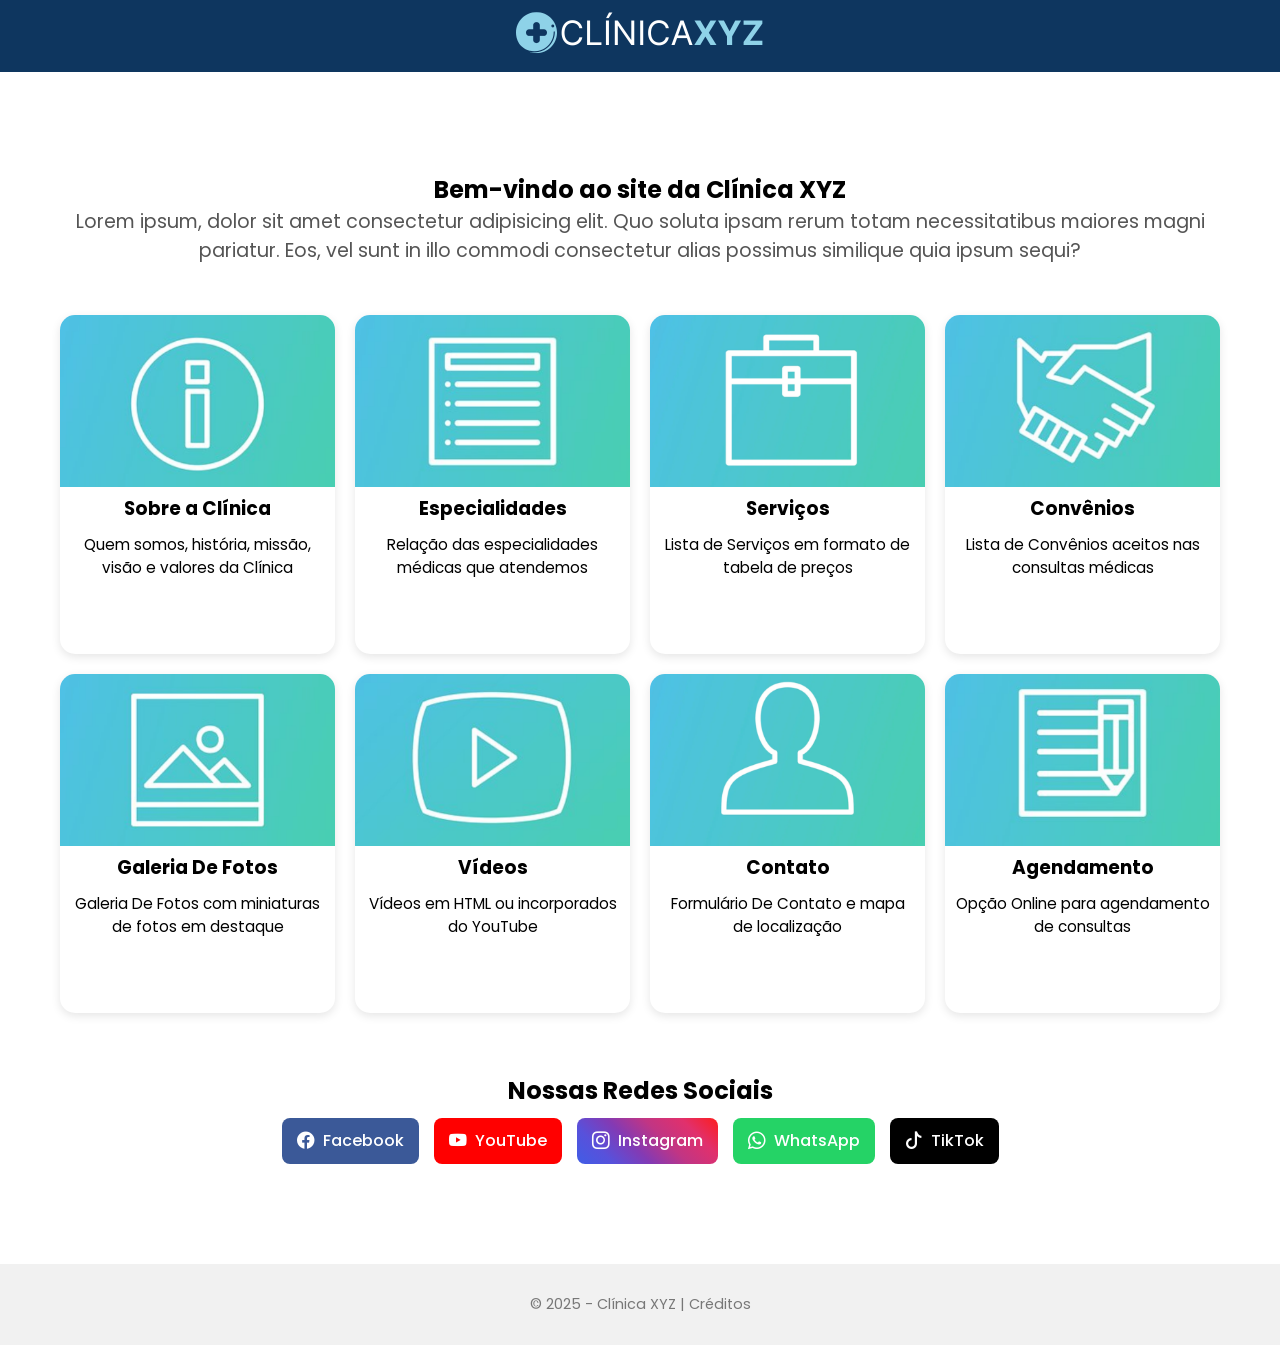
<file: index.html>
<!DOCTYPE html>
<html lang="pt-BR">

<head>
    <meta charset="UTF-8">
    <meta name="viewport" content="width=device-width, initial-scale=1.0">
    <title>Clínica XYZ</title>
    <link rel="stylesheet" href="css/styles.css">

</head>

<body>
    <header>
        <img src="Imagens/logo.png" alt="Logo do site da Clínica XYZ">
    </header>

    <main>
        <section class="destaque">
            <h1>Bem-vindo ao site da Clínica XYZ</h1>
            <p>Lorem ipsum, dolor sit amet consectetur adipisicing elit. Quo soluta ipsam rerum totam necessitatibus
                maiores magni pariatur. Eos, vel sunt in illo commodi consectetur alias possimus similique quia ipsum
                sequi?</p>
        </section>

        <section class="grid-home">
            <a href="clinica.html">
            <div Class="Card">
                <img src="Imagens/clinica.png" alt="">
                <h3>Sobre a Clínica</h3>
                <p>Quem somos, história, missão, visão e valores da Clínica</p>
            </div>
            </a>
            <a href="especialidades.html">
            <div Class="Card">
                <img src="Imagens/especilidades.png" alt="">
                <h3>Especialidades</h3>
                <p>Relação das especialidades médicas que atendemos</p>
            </div>
            </a>
            <a href="serviços.html">
            <div Class="Card">
                <img src="Imagens/servicos.png" alt="">
                <h3>Serviços</h3>
                <p>Lista de Serviços em formato de tabela de preços</p>
            </div>
            </a>
            <a href="convenios.html">
            <div Class="Card">
                <img src="Imagens/convenios.png" alt="">
                <h3>Convênios</h3>
                <p>Lista de Convênios aceitos nas consultas médicas</p>
            </div>
            </a>
            <a href="fotos.html">
            <div Class="Card">
                <img src="Imagens/fotos.png" alt="">
                <h3>Galeria De Fotos</h3>
                <p>Galeria De Fotos com miniaturas de fotos em destaque</p>
            </div>
            </a>
            <a href="videos.html">
            <div Class="Card">
                <img src="Imagens/videos.png" alt="">
                <h3>Vídeos</h3>
                <p>Vídeos em HTML ou incorporados do YouTube</p>
            </div>
            </a>
            <a href="contato.html">
            <div Class="Card">
                <img src="Imagens/contato.png" alt="">
                <h3>Contato</h3>
                <p>Formulário De Contato e mapa de localização</p>
            </div>
            </a>
            <a href="agendamentos.html">
            <div Class="Card">
                <img src="Imagens/agendamentos.png" alt="">
                <h3>Agendamento</h3>
                <p>Opção Online para agendamento de consultas</p>
            </div>
            </a>

        </section>

        <h2>Nossas Redes Sociais</h2>
        <section class = "social">
            <a target="_blank" href="https://pt-br.facebook.com/"><i class="bi bi-facebook"></i>Facebook</a>
             <a target="_blank" href="https://www.youtube.com/"><i class="bi bi-youtube"></i>YouTube</a>
              <a target="_blank" href="https://www.instagram.com/"><i class="bi bi-instagram"></i>Instagram</a>
               <a target="_blank" href="https://web.whatsapp.com/"><i class="bi bi-whatsapp"></i>WhatsApp</a>
                <a target="_blank" href="https://www.tiktok.com/"><i class="bi bi-tiktok"></i>TikTok</a>

        </section>
    </main>
    <footer>
        &copy; 2025 - Clínica XYZ | Créditos
    </footer>
</body>

</html>
</file>
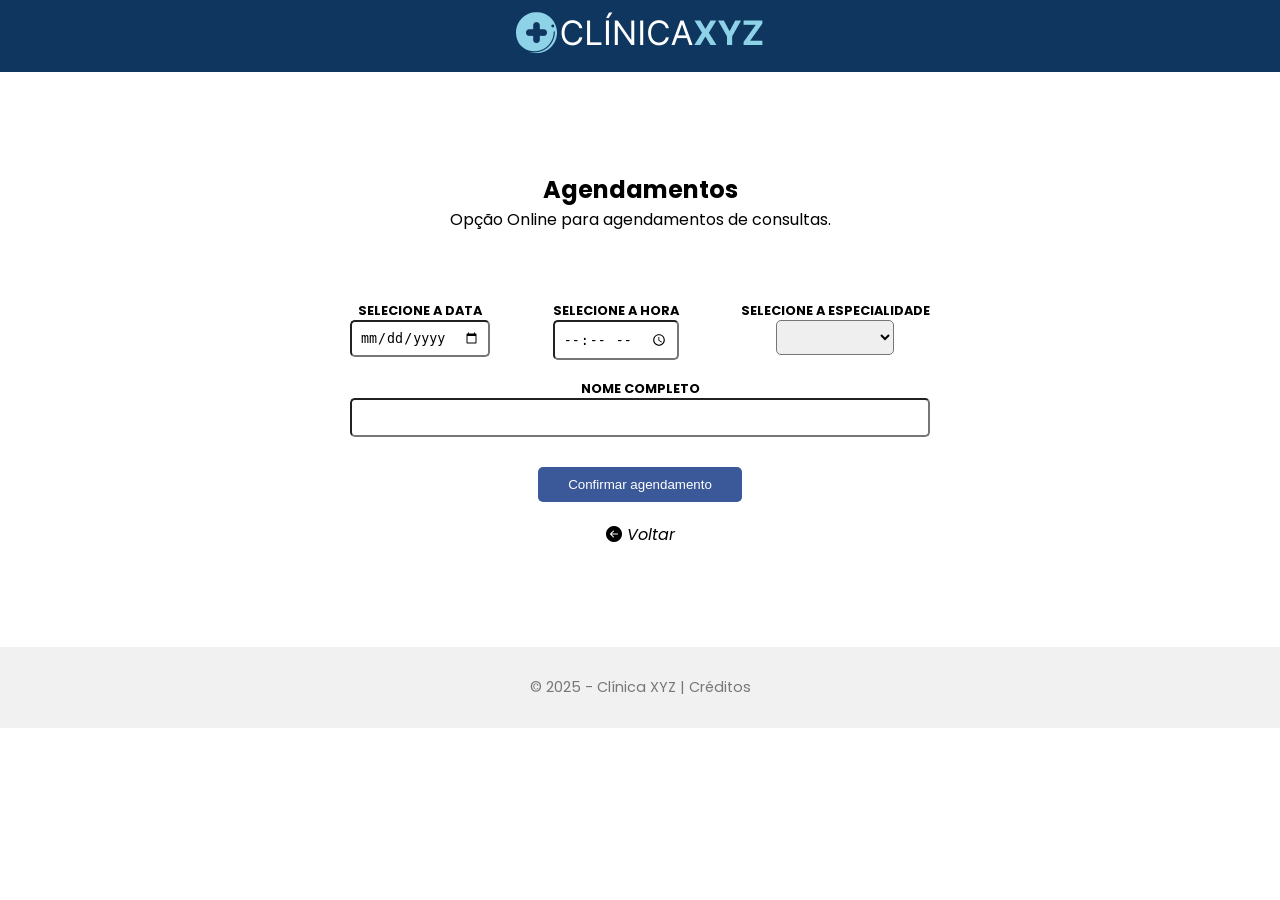
<file: agendamentos.html>
<!DOCTYPE html>
<html lang="pt-BR">

<head>
    <meta charset="UTF-8">
    <meta name="viewport" content="width=device-width, initial-scale=1.0">
    <title>Clínica XYZ</title>
    <link rel="stylesheet" href="css/styles.css">

</head>

<body>
    <header>
        <img src="Imagens/logo.png" alt="Logo do site da Clínica XYZ">
    </header>

    <main>
        <section class="Destaque ">
            <h1>Agendamentos</h1>
            <p>Opção Online para agendamentos de consultas.</p>
        </section>

        <section class="agendamento">
            <form action="">
                <div class="form-group">
                    <div>
                        <label>Selecione a data</label>
                        <input type="date" required>
                    </div>
                    <div>
                        <label>Selecione a hora</label>
                        <input type="time" required>
                    </div>
                    <div>
                        <label>Selecione a especialidade</label>
                        <select required>
                        <option></option>
                        <option>Cardiologia</option>
                        <option>Dermatologia</option>
                        <option>Pediatria</option>
                        <option>Ortopedia</option>
                        </select>
                    </div>

                </div>
                <div>
                    <label>Nome Completo</label>
                    <input type="text" required>
                </div>
                <div>
                    <input type="submit" value="Confirmar agendamento">
                </div>
            </form>

        </section>

        <section class="Voltar">
            <a href="index.html">
                <i class="bi bi-arrow-left-circle-fill">
                    Voltar
                </i>
            </a>
        </section>
    </main>
    <footer>
        &copy; 2025 - Clínica XYZ | Créditos
    </footer>
</body>

</html>
</file>
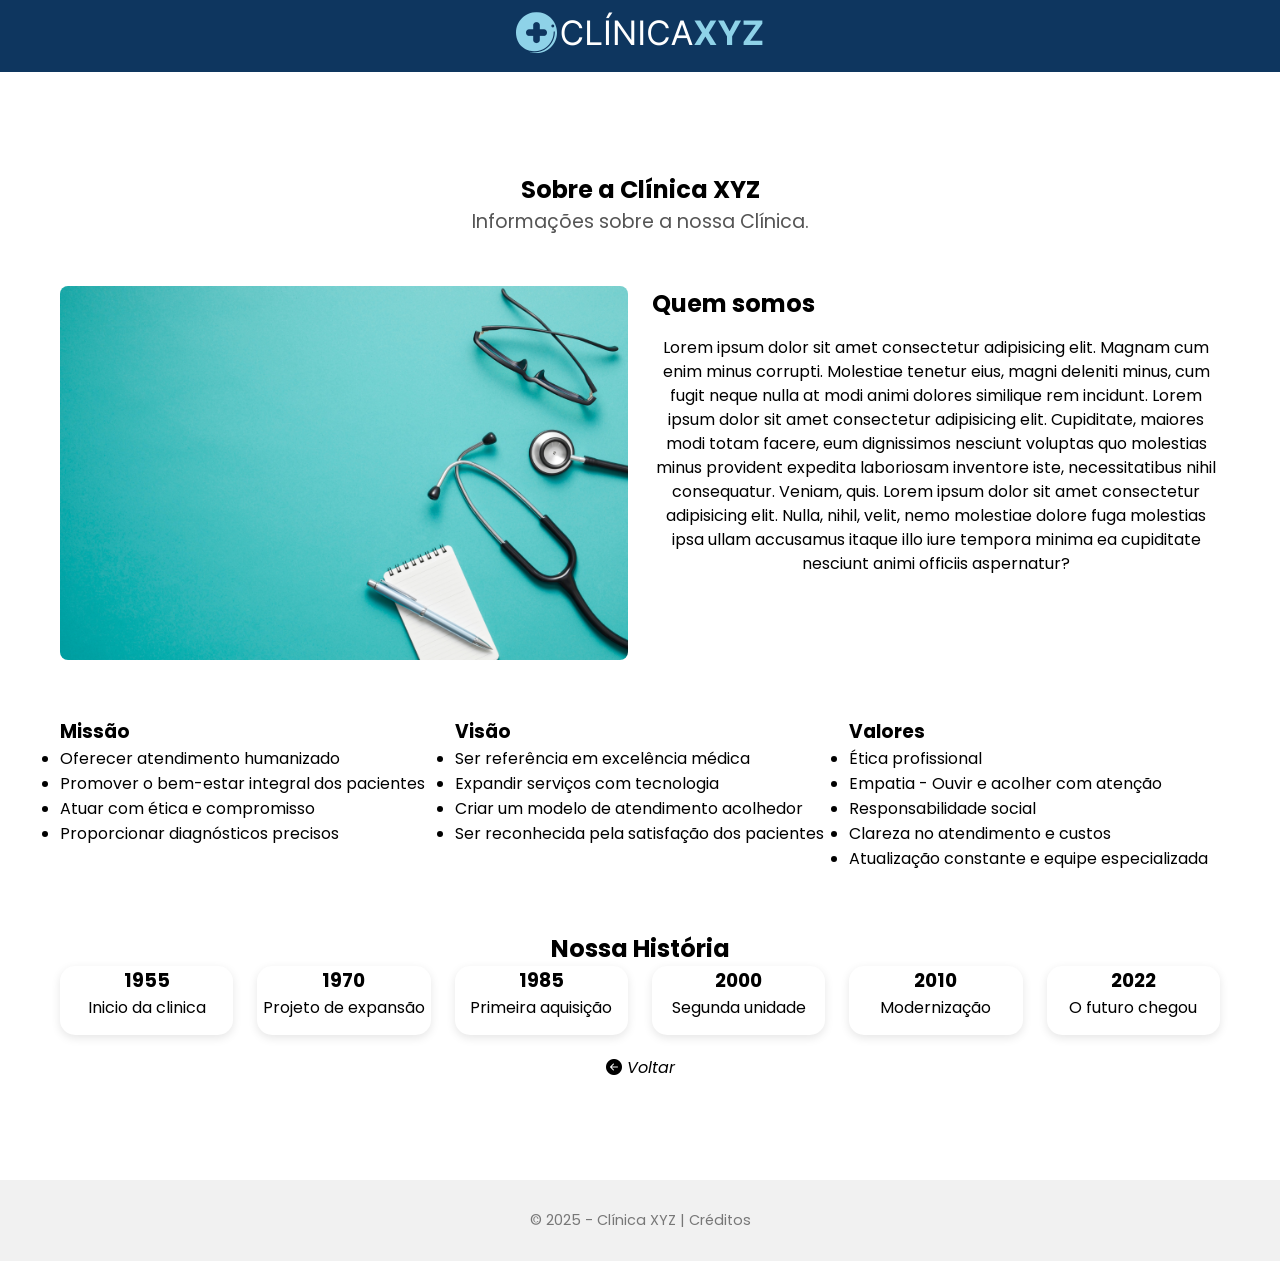
<file: clinica.html>
<!DOCTYPE html>
<html lang="pt-BR">

<head>
    <meta charset="UTF-8">
    <meta name="viewport" content="width=device-width, initial-scale=1.0">
    <title>Clínica XYZ</title>
    <link rel="stylesheet" href="css/styles.css">

</head>

<body>
    <header>
        <img src="Imagens/logo.png" alt="Logo do site da Clínica XYZ">
    </header>

    <main>
        <section class="destaque">
            <h1>Sobre a Clínica XYZ</h1>
            <p>Informações sobre a nossa Clínica.</p>
        </section>

        <section class="grid-clinica">
            <div>
                <img src="Imagens/foto-clinica.png" alt="Foto da clínica">
            </div>
            <div>
                <h2>Quem somos</h2>
                <p>
                    Lorem ipsum dolor sit amet consectetur adipisicing elit. Magnam cum enim minus corrupti. Molestiae
                    tenetur eius, magni deleniti minus, cum fugit neque nulla at modi animi dolores similique rem
                    incidunt.
                    Lorem ipsum dolor sit amet consectetur adipisicing elit. Cupiditate, maiores modi totam facere, eum
                    dignissimos nesciunt voluptas quo molestias minus provident expedita laboriosam inventore iste,
                    necessitatibus nihil consequatur. Veniam, quis.
                    Lorem ipsum dolor sit amet consectetur adipisicing elit. Nulla, nihil, velit, nemo molestiae dolore
                    fuga molestias ipsa ullam accusamus itaque illo iure tempora minima ea cupiditate nesciunt animi
                    officiis aspernatur?

                </p>
            </div>
        </section>
        <br><br>
        <section class="grid-clinica">
            <div>
                <h3>Missão</h3>
                <ul>
                    <li>Oferecer atendimento humanizado</li>
                    <li>Promover o bem-estar integral dos pacientes</li>
                    <li>Atuar com ética e compromisso</li>
                    <li>Proporcionar diagnósticos precisos</li>
                </ul>
            </div>
            <div>
                <h3>Visão</h3>
                <ul>
                    <li>Ser referência em excelência médica</li>
                    <li>Expandir serviços com tecnologia</li>
                    <li>Criar um modelo de atendimento acolhedor</li>
                    <li>Ser reconhecida pela satisfação dos pacientes</li>
                </ul>
            </div>
            <div>
                <h3>Valores</h3>
                <ul>
                    <li>Ética profissional</li>
                    <li>Empatia - Ouvir e acolher com atenção</li>
                    <li>Responsabilidade social</li>
                    <li>Clareza no atendimento e custos</li>
                    <li>Atualização constante e equipe especializada</li>
                </ul>
            </div>
        </section>

        <h2>Nossa História</h2>
        <section Class="grid-clinica">
            <div class="Card">
                <h3>1955</h3>
                <span>Inicio da clinica</span>
            </div>
            <div class="Card">
                <h3>1970</h3>
                <span>Projeto de expansão</span>
            </div>
            <div class="Card">
                <h3>1985</h3>
                <span>Primeira aquisição</span>
            </div>
            <div class="Card">
                <h3>2000</h3>
                <span>Segunda unidade</span>
            </div>
            <div class="Card">
                <h3>2010</h3>
                <span>Modernização</span>
            </div>
            <div class="Card">
                <h3>2022</h3>
                <span>O futuro chegou</span>
            </div>

        </section>

        <section class="Voltar">
            <a href="index.html">
                <i class="bi bi-arrow-left-circle-fill">
                    Voltar
                </i>
            </a>
        </section>
    </main>
    <footer>
        &copy; 2025 - Clínica XYZ | Créditos
    </footer>
</body>

</html>
</file>
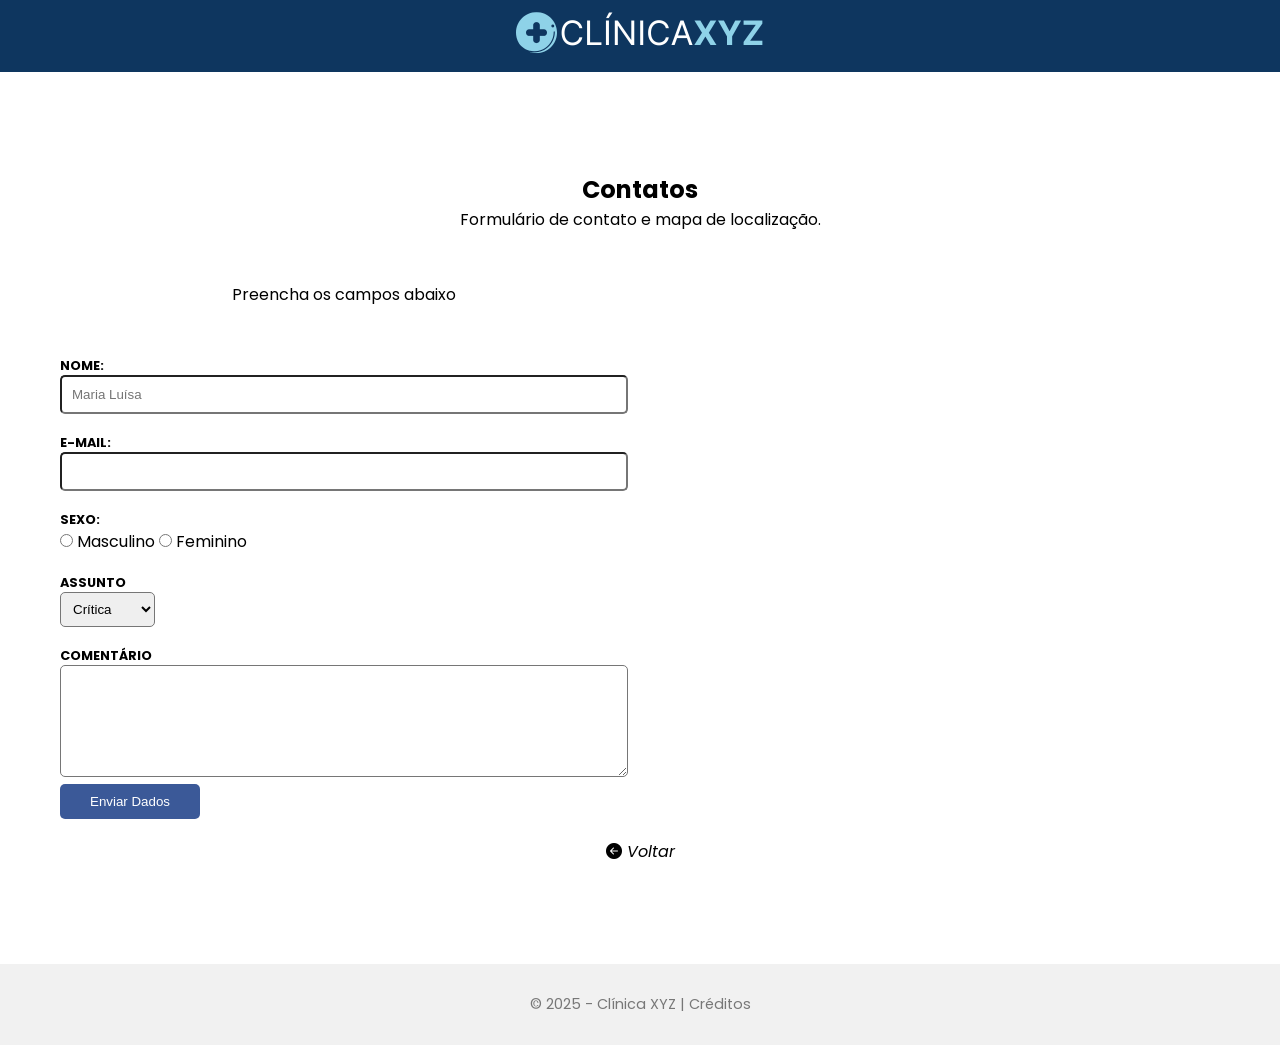
<file: contato.html>
<!DOCTYPE html>
<html lang="pt-BR">

<head>
    <meta charset="UTF-8">
    <meta name="viewport" content="width=device-width, initial-scale=1.0">
    <title>Clínica XYZ</title>
    <link rel="stylesheet" href="css/styles.css">

</head>

<body>
    <header>
        <img src="Imagens/logo.png" alt="Logo do site da Clínica XYZ">
    </header>

    <main>
        <section class="Destaque">
            <h1>Contatos</h1>
            <p>Formulário de contato e mapa de localização.</p>
        </section>

        <section class="contato">
            <div>
                <form id="form1" method="post" action="#">


                    <p>Preencha os campos abaixo</p>
                    <div>
                        <label>Nome:</label>
                        <input type="text" id="nome" class="campo" required placeholder="Maria Luísa">
                    </div>
                    <div>
                        <label>E-mail:</label>
                        <input type="email" id="email" class="campo" required>
                    </div>
                    <div>
                        <label>Sexo:</label>
                        <input type="radio" id="masculino" name="Sexo" value="Masculino"> Masculino
                        <input type="radio" id="feminino" name="Sexo" value="Feminino"> Feminino
                    </div>
                    <div>
                        <label>Assunto</label>
                        <Select id="assunto">
                            <option>Crítica</option>
                            <option>Dúvida</option>
                            <option>Sugestão</option>
                            <option>Elogio</option>
                            <option>Outro</option>
                        </Select>
                    </div>
                    <div>
                        <label>Comentário</label>
                        <textarea id="comentario" class="Campo" rows="6"></textarea>
                    </div>
                    <div>
                        <input type="submit" value="Enviar Dados" class="botao">

                    </div>

                </form>
            </div>
 

            <div>
                <iframe
                    src="
                    https://www.google.com/maps/embed?pb=!1m18!1m12!1m3!1d3684.3175698791715!2d-47.40150638883315!3d-22.567222879409965!2m3!1f0!2f0!3f0!3m2!1i1024!2i768!4f13.1!3m3!1m2!1s0x94c880ee0caac24d%3A0x95fcf7d5914d4d50!2sSenac%20Limeira!5e0!3m2!1sen!2sbr!4v1762793904805!5m2!1sen!2sbr"
                    width="600" height="450" style="border:0;" allowfullscreen="" loading="lazy"
                    referrerpolicy="no-referrer-when-downgrade">
                </iframe>
            </div>
        </section>

        <section class="Voltar">
            <a href="index.html">
                <i class="bi bi-arrow-left-circle-fill">
                    Voltar
                </i>
            </a>
        </section>
    </main>
    <footer>
        &copy; 2025 - Clínica XYZ | Créditos
    </footer>
    <script src="js/validarformulario.js"></script>
</body>

</html>
</file>
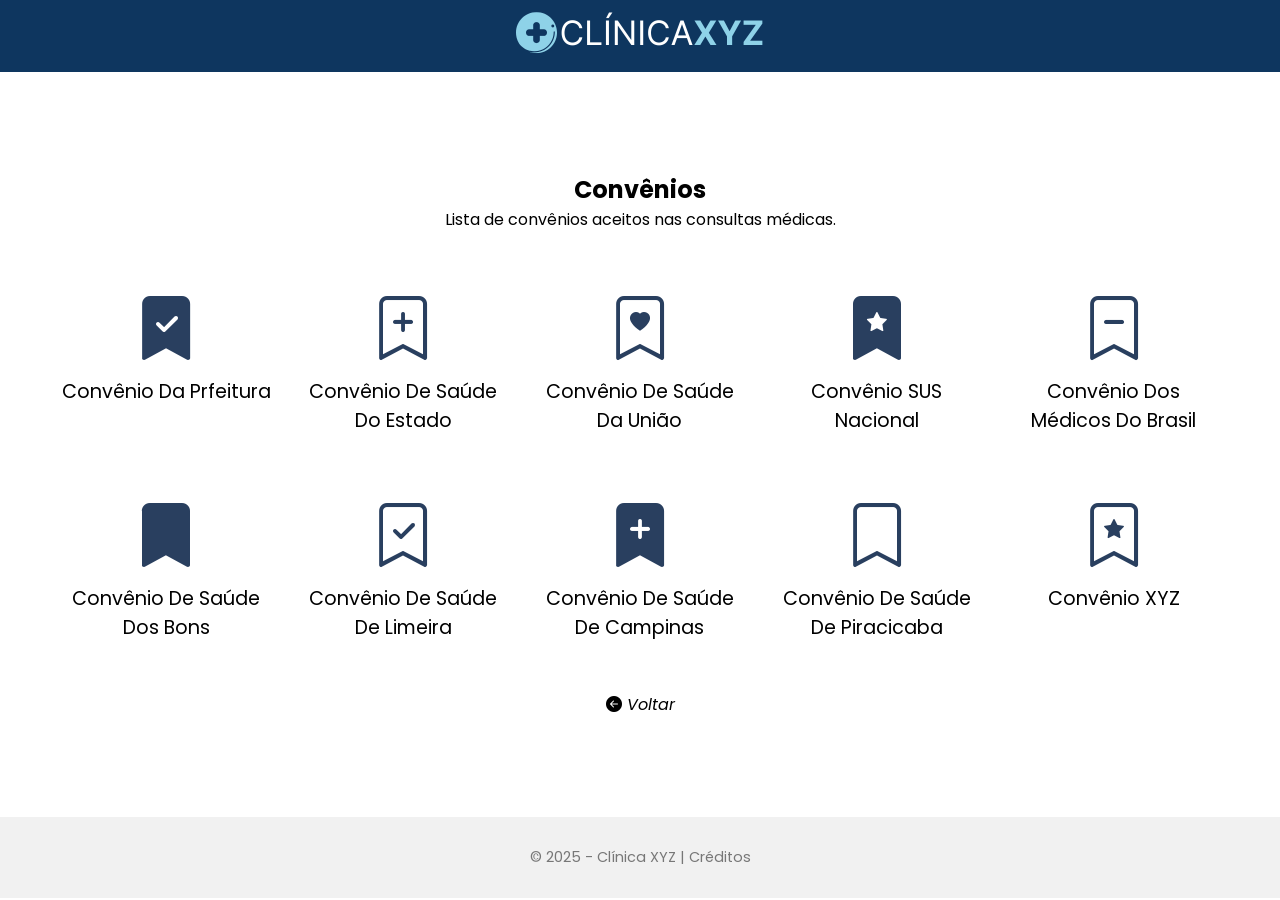
<file: convenios.html>
<!DOCTYPE html>
<html lang="pt-BR">

<head>
    <meta charset="UTF-8">
    <meta name="viewport" content="width=device-width, initial-scale=1.0">
    <title>Clínica XYZ</title>
    <link rel="stylesheet" href="css/styles.css">

</head>

<body>
    <header>
        <img src="Imagens/logo.png" alt="Logo do site da Clínica XYZ">
    </header>

    <main>
        <section class="Destaque">
        <h1>Convênios</h1>
        <p>Lista de convênios aceitos nas consultas médicas.</p>
        </section>
         <section class="grid-convenios">
            <div> 
                <i class="bi bi-bookmark-check-fill"></i>
                <h3>Convênio Da Prfeitura</h3>
            </div>
            <div> 
                <i class="bi bi-bookmark-plus"></i>
                <h3>Convênio De Saúde Do Estado</h3>
            </div>
            <div> 
                <i class="bi bi-bookmark-heart"></i>
                <h3>Convênio De Saúde Da União</h3>
            </div>
            <div> 
                <i class="bi bi-bookmark-star-fill"></i>
                <h3>Convênio SUS Nacional</h3>
            </div>
            <div> 
                <i class="bi bi-bookmark-dash"></i>
                <h3>Convênio Dos Médicos Do Brasil</h3>
            </div>
            <div> 
                <i class="bi bi-bookmark-fill"></i>
                <h3>Convênio De Saúde Dos Bons</h3>
            </div>
            <div> 
                <i class="bi bi-bookmark-check"></i>
                <h3>Convênio De Saúde De Limeira</h3>
            </div>
            <div> 
                <i class="bi bi-bookmark-plus-fill"></i>
                <h3>Convênio De Saúde De Campinas</h3>
            </div>
            <div> 
                <i class="bi bi-bookmark"></i>
                <h3>Convênio De Saúde De Piracicaba</h3>
            </div>
            <div> 
                <i class="bi bi-bookmark-star"></i>
                <h3>Convênio XYZ</h3>
            </div>
            

        </section>

        <section class="Voltar">
            <a href="index.html">
                <i class="bi bi-arrow-left-circle-fill">
                    Voltar
                </i>
            </a>
        </section>
    </main>
    <footer>
        &copy; 2025 - Clínica XYZ | Créditos
    </footer>
</body>

</html>
</file>
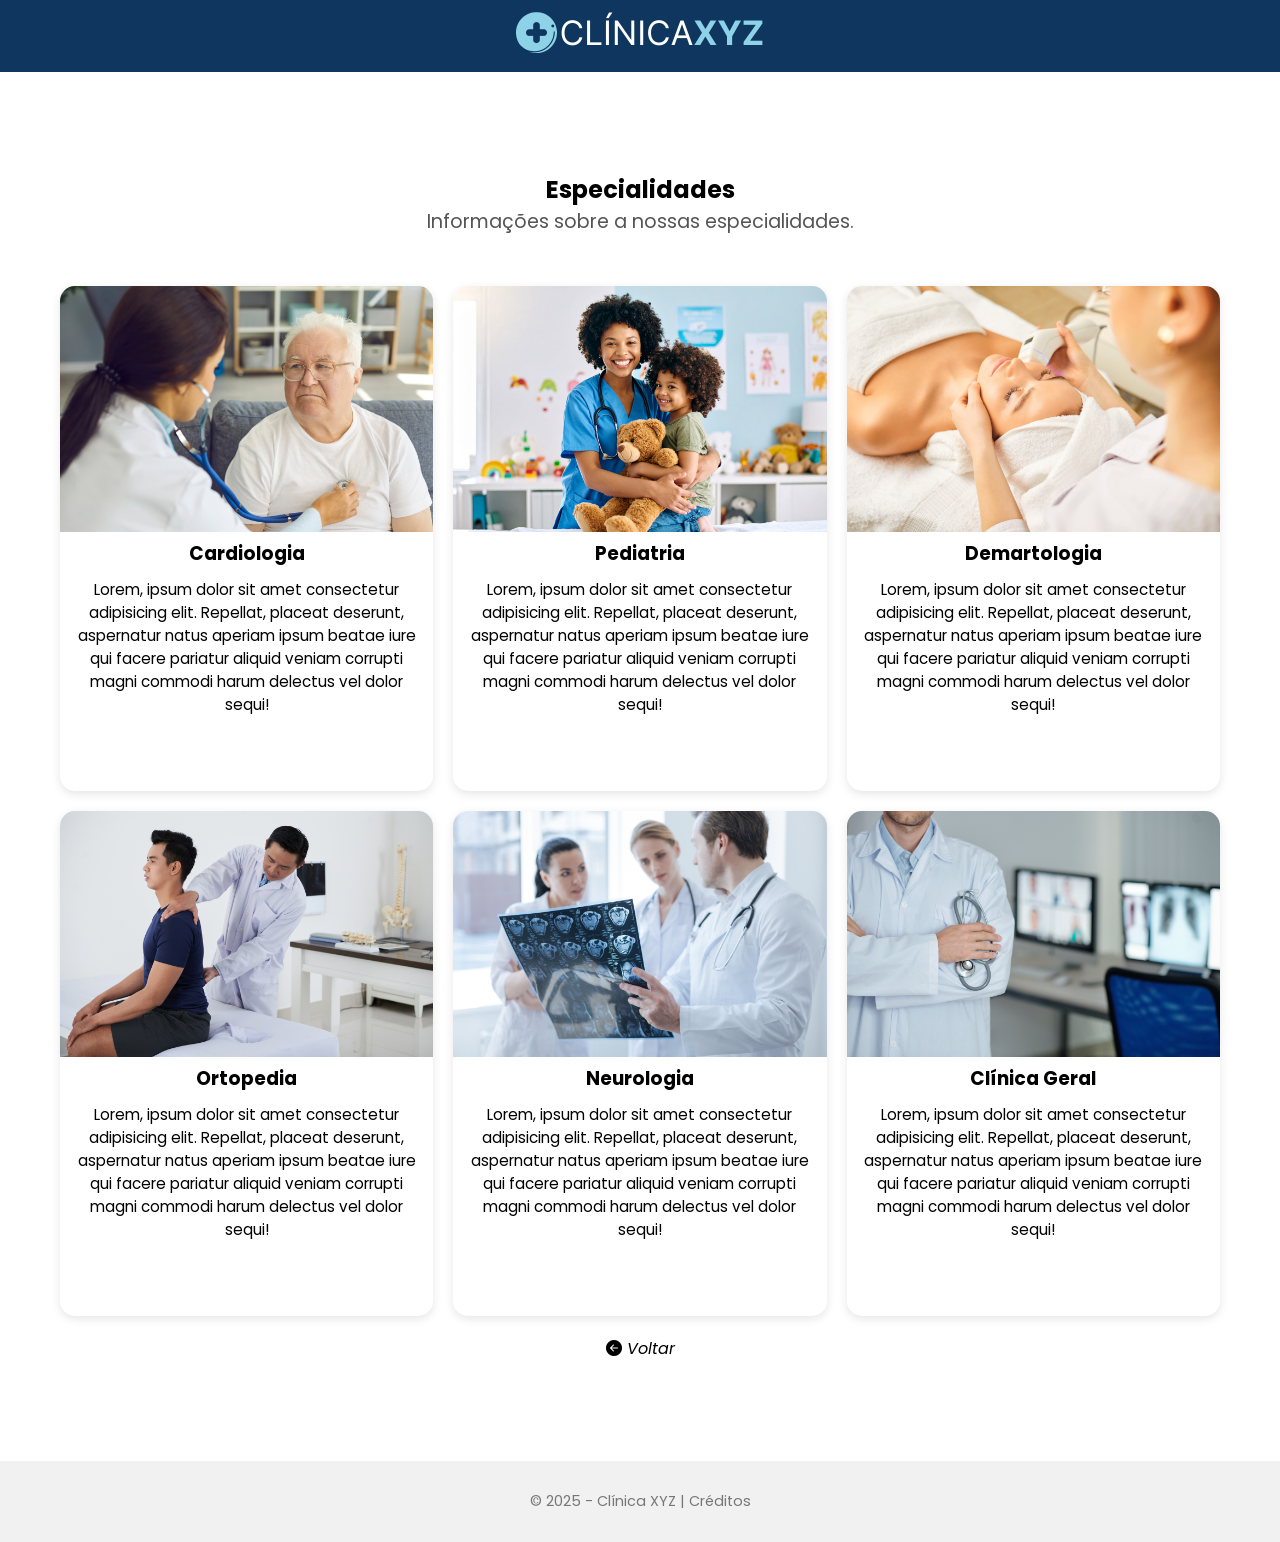
<file: especialidades.html>
<!DOCTYPE html>
<html lang="pt-BR">

<head>
    <meta charset="UTF-8">
    <meta name="viewport" content="width=device-width, initial-scale=1.0">
    <title>Clínica XYZ</title>
    <link rel="stylesheet" href="css/styles.css">

</head>

<body>
    <header>
        <img src="Imagens/logo.png" alt="Logo do site da Clínica XYZ">
    </header>

    <main>
        <section class="destaque">
            <h1>Especialidades</h1>
            <p>Informações sobre a nossas especialidades.</p>
        </section>

        <section class="grid-especialidades">
            <div class="Card">
                <img src="Imagens/Cardiologia.png" alt="">
                <h3>Cardiologia</h3>
                <p>Lorem, ipsum dolor sit amet consectetur adipisicing elit. Repellat, placeat deserunt, aspernatur
                    natus aperiam ipsum beatae iure qui facere pariatur aliquid veniam corrupti magni commodi harum
                    delectus vel dolor sequi!</p>
            </div>
            <div class="Card">
                <img src="Imagens/Pediatria.png" alt="">
                <h3>Pediatria</h3>
                <p>Lorem, ipsum dolor sit amet consectetur adipisicing elit. Repellat, placeat deserunt, aspernatur
                    natus aperiam ipsum beatae iure qui facere pariatur aliquid veniam corrupti magni commodi harum
                    delectus vel dolor sequi!</p>
            </div>
            <div class="Card">
                <img src="Imagens/Demartologia.png" alt="">
                <h3>Demartologia</h3>
                <p>Lorem, ipsum dolor sit amet consectetur adipisicing elit. Repellat, placeat deserunt, aspernatur
                    natus aperiam ipsum beatae iure qui facere pariatur aliquid veniam corrupti magni commodi harum
                    delectus vel dolor sequi!</p>
            </div>
            <div class="Card">
                <img src="Imagens/Ortopedia.png" alt="">
                <h3>Ortopedia</h3>
                <p>Lorem, ipsum dolor sit amet consectetur adipisicing elit. Repellat, placeat deserunt, aspernatur
                    natus aperiam ipsum beatae iure qui facere pariatur aliquid veniam corrupti magni commodi harum
                    delectus vel dolor sequi!</p>
            </div>
            <div class="Card">
                <img src="Imagens/Neurologia.png" alt="">
                <h3>Neurologia</h3>
                <p>Lorem, ipsum dolor sit amet consectetur adipisicing elit. Repellat, placeat deserunt, aspernatur
                    natus aperiam ipsum beatae iure qui facere pariatur aliquid veniam corrupti magni commodi harum
                    delectus vel dolor sequi!</p>
            </div>
            <div class="Card">
                <img src="Imagens/Clinica-Geral.png" alt="">
                <h3>Clínica Geral</h3>
                <p>Lorem, ipsum dolor sit amet consectetur adipisicing elit. Repellat, placeat deserunt, aspernatur
                    natus aperiam ipsum beatae iure qui facere pariatur aliquid veniam corrupti magni commodi harum
                    delectus vel dolor sequi!</p>
            </div>
        </section>

        <section class="Voltar">
            <a href="index.html">
                <i class="bi bi-arrow-left-circle-fill">
                    Voltar
                </i>
            </a>
        </section>
    </main>
    <footer>
        &copy; 2025 - Clínica XYZ | Créditos
    </footer>
</body>

</html>
</file>
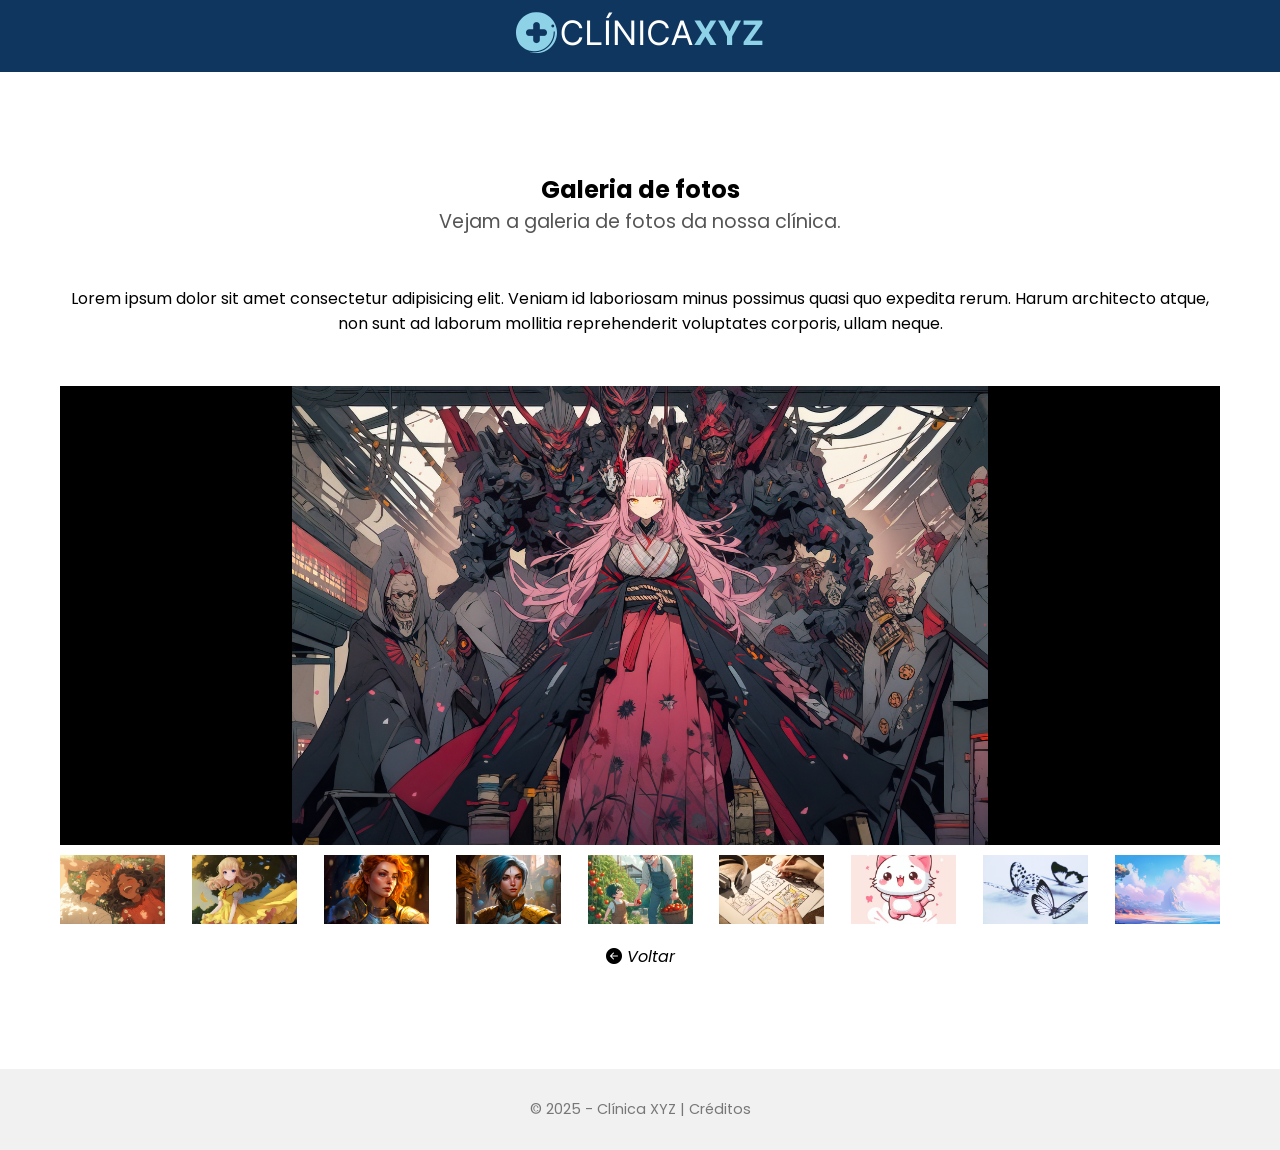
<file: fotos.html>
<!DOCTYPE html>
<html lang="pt-BR">

<head>
    <meta charset="UTF-8">
    <meta name="viewport" content="width=device-width, initial-scale=1.0">
    <title>Clínica XYZ</title>
    <link rel="stylesheet" href="css/styles.css">

</head>

<body>
    <header>
        <img src="Imagens/logo.png" alt="Logo do site da Clínica XYZ">
    </header>

    <main>
        <section class="destaque ">
            <h1>Galeria de fotos</h1>
            <p>Vejam a galeria de fotos da nossa clínica.</p>
        </section>
         <section class="fotos">

        <p>Lorem ipsum dolor sit amet consectetur adipisicing elit. Veniam id laboriosam minus possimus quasi quo
            expedita rerum. Harum architecto atque, non sunt ad laborum mollitia reprehenderit voluptates corporis,
            ullam neque.</p>
        <div class="galeria-destaque">
            <img id="foto-grande" src="Imagens/foto1.png" alt="Foto galeria">
           

        </div>
        <div class="galeria-miniaturas">
            <img src="Imagens/foto2.png" alt="Foto galeria">
            <img src="Imagens/foto3.png" alt="Foto galeria">
            <img src="Imagens/foto4.png" alt="Foto galeria">
            <img src="Imagens/foto5.png" alt="Foto galeria">
            <img src="Imagens/foto6.png" alt="Foto galeria">
            <img src="Imagens/foto7.png" alt="Foto galeria">
            <img src="Imagens/foto8.png" alt="Foto galeria">
            <img src="Imagens/foto9.png" alt="Foto galeria">
            <img src="Imagens/foto10.png" alt="Foto galeria">


        </div>
    </section>

        <section class="Voltar">
            <a href="index.html">
                <i class="bi bi-arrow-left-circle-fill">
                    Voltar
                </i>
            </a>
        </section>
    </main>
    <footer>
        &copy; 2025 - Clínica XYZ | Créditos
    </footer>
    <script src="js/galeria.js"></script>
</body>

</html>
</file>
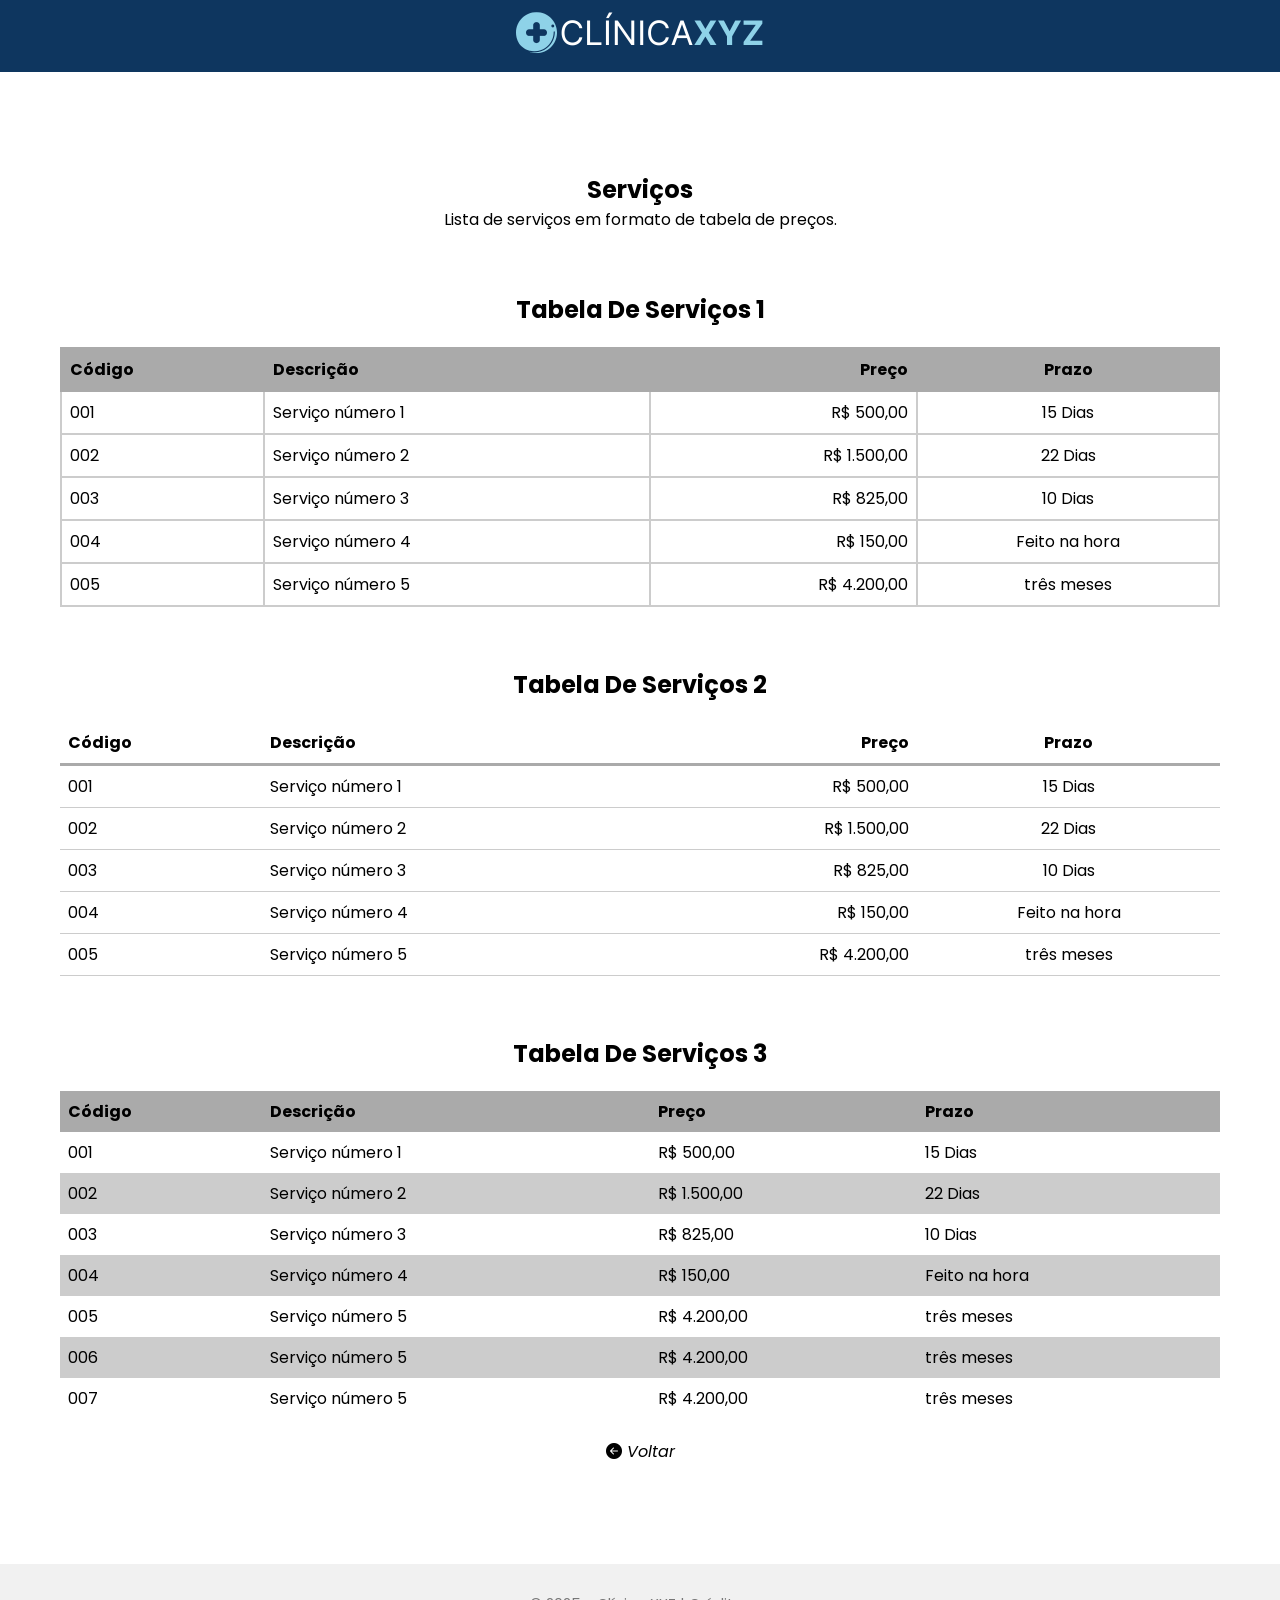
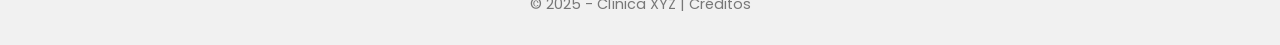
<file: serviços.html>
<!DOCTYPE html>
<html lang="pt-BR">

<head>
    <meta charset="UTF-8">
    <meta name="viewport" content="width=device-width, initial-scale=1.0">
    <title>Clínica XYZ</title>
    <link rel="stylesheet" href="css/styles.css">

</head>

<body>
    <header>
        <img src="Imagens/logo.png" alt="Logo do site da Clínica XYZ">
    </header>

    <main>
        <section class="Deestaque ">
            <h1>Serviços</h1>
            <p>Lista de serviços em formato de tabela de preços.</p>
        </section>

        <section Class="Serviços">
            <h2>Tabela De Serviços 1</h2>
            <table class ="Tabela1 ">
                <thead> <!---*Cria uma linha--->
                    <th>Código</th> <!---Cria colunas--->
                    <th>Descrição</th>
                    <th>Preço</th>
                    <th>Prazo</th>
                    </tr>
                </thead>
                <tbody>
                    <tr>
                        <td>001</td>
                        <td>Serviço número 1</td>
                        <td>R$ 500,00</td>
                        <td>15 Dias</td>
                    </tr>
                    <tr>
                        <td>002</td>
                        <td>Serviço número 2</td>
                        <td>R$ 1.500,00</td>
                        <td>22 Dias</td>
                    </tr>
                    <tr>
                        <td>003</td>
                        <td>Serviço número 3</td>
                        <td>R$ 825,00</td>
                        <td>10 Dias</td>
                    </tr>
                    <tr>
                        <td>004</td>
                        <td>Serviço número 4</td>
                        <td>R$ 150,00</td>
                        <td>Feito na hora</td>
                    </tr>
                    <tr>
                        <td>005</td>
                        <td>Serviço número 5</td>
                        <td>R$ 4.200,00</td>
                        <td>três meses</td>
                    </tr>
                </tbody>
            </table>
            <h2>Tabela De Serviços 2</h2>
            <table class ="Tabela2 ">
                <thead> <!---*Cria uma linha--->
                    <th>Código</th> <!---Cria colunas--->
                    <th>Descrição</th>
                    <th>Preço</th>
                    <th>Prazo</th>
                    </tr>
                </thead>
                <tbody>
                    <tr>
                        <td>001</td>
                        <td>Serviço número 1</td>
                        <td>R$ 500,00</td>
                        <td>15 Dias</td>
                    </tr>
                    <tr>
                        <td>002</td>
                        <td>Serviço número 2</td>
                        <td>R$ 1.500,00</td>
                        <td>22 Dias</td>
                    </tr>
                    <tr>
                        <td>003</td>
                        <td>Serviço número 3</td>
                        <td>R$ 825,00</td>
                        <td>10 Dias</td>
                    </tr>
                    <tr>
                        <td>004</td>
                        <td>Serviço número 4</td>
                        <td>R$ 150,00</td>
                        <td>Feito na hora</td>
                    </tr>
                    <tr>
                        <td>005</td>
                        <td>Serviço número 5</td>
                        <td>R$ 4.200,00</td>
                        <td>três meses</td>
                    </tr>
                </tbody>
            </table>
            <h2>Tabela De Serviços 3</h2>
            <table class ="Tabela3 ">
                <thead> <!---*Cria uma linha--->
                    <tr>
                    <th>Código</th> <!---Cria colunas--->
                    <th>Descrição</th>
                    <th>Preço</th>
                    <th>Prazo</th>
                    </tr>
                </thead>
                <tbody>
                    <tr>
                        <td>001</td>
                        <td>Serviço número 1</td>
                        <td>R$ 500,00</td>
                        <td>15 Dias</td>
                    </tr>
                    <tr>
                        <td>002</td>
                        <td>Serviço número 2</td>
                        <td>R$ 1.500,00</td>
                        <td>22 Dias</td>
                    </tr>
                    <tr>
                        <td>003</td>
                        <td>Serviço número 3</td>
                        <td>R$ 825,00</td>
                        <td>10 Dias</td>
                    </tr>
                    <tr>
                        <td>004</td>
                        <td>Serviço número 4</td>
                        <td>R$ 150,00</td>
                        <td>Feito na hora</td>
                    </tr>
                    <tr>
                        <td>005</td>
                        <td>Serviço número 5</td>
                        <td>R$ 4.200,00</td>
                        <td>três meses</td>
                    </tr>
                    <tr>
                        <td>006</td>
                        <td>Serviço número 5</td>
                        <td>R$ 4.200,00</td>
                        <td>três meses</td>
                    </tr>
                    <tr>
                        <td>007</td>
                        <td>Serviço número 5</td>
                        <td>R$ 4.200,00</td>
                        <td>três meses</td>
                    </tr>
                </tbody>
            </table>
        </section>

       

        <section class="Voltar">
            <a href="index.html">
                <i class="bi bi-arrow-left-circle-fill">
                    Voltar
                </i>
            </a>
        </section>
    </main>
    <footer>
        &copy; 2025 - Clínica XYZ | Créditos
    </footer>
</body>

</html>
</file>
<file: css/styles.css>
@import url('https://fonts.googleapis.com/css2?family=Poppins:ital,wght@0,100;0,200;0,300;0,400;0,500;0,600;0,700;0,800;0,900;1,100;1,200;1,300;1,400;1,500;1,600;1,700;1,800;1,900&display=swap');
@import url("https://cdn.jsdelivr.net/npm/bootstrap-icons@1.13.1/font/bootstrap-icons.min.css");
/* CSS Reset */

* {
  margin: 0px;
  padding: 0px;
  box-sizing: border-box;
}

body {
  font-family: 'Poppins'
    /*Fonte Web do Google Fonts*/
}

h2 {
  text-align: center;
  margin-top: 60px;
  /*margem superior*/

}
h1 {
  text-align: center;
  margin-top: 60px;
  /*margem superior*/

}

p 
{
  text-align: center;
  margin-bottom: 50px;
}

a {
  text-decoration: none;
  color: #000;
}

header {
  background-color: #0e365f;
  /*Cor de fundo*/
  text-align: center;
  /*Alinhamento do texto*/
}

.destaque {
  text-align: center;
  margin-bottom: 50px;

  p {
    font-size: 1.2rem;
    color: #555
  }


}

.Card:hover {
  transform: translateY(-2px);
  box-shadow: 0, 4px, 8px rgba(0, 0, 0, 0.2)
}

main {
  max-width: 1200px;
  /*Largura*/
  /*Fixa a Largura*/
  margin: 0px auto 0px auto;
  padding: 40px 20px;

}

/*O Grid Principal na página index*/
.grid-home {
  display: flex;
  /*Muda o padrão de bloco para flexível*/
  flex-wrap: wrap;
  gap: 20px;

  /*Permite a "quebra de linha"*/
  * {
    flex-basis: 270px;
    /*Fixar a largura de cada coluna*/
    flex-grow: 1;
    /*Permitir que ele expanda*/
    flex-shrink: 1;
    /*Permitir que ele reduza*/
  }


}

.Card

/*add um ponto antes do nome para classe*/
  {
  background-color: white;
  /*Cor de fundo branco*/
  text-align: center;
  /*Centralizar o texto*/
  box-shadow: 0 3px 10px rgba(0, 0, 0, 0.1);
  /*Sombra*/
  /*Primeira refer. = eixo horizontal; vertical; raio (opacidade).
    rgba: red, green, blue, alfa (significa transparência); pode ir de 0 até 256 cada;*/
  padding-bottom: 15px;
  border-radius: 15px;
  /*cantos arredondados*/
  overflow: hidden;
  /*ocultar as partes da imagem que excedem a borda*/
  img

  /*Imagens dentro do Card*/
    {
    width: 100%;
  }

  p {
    font-size: .95rem;
    /*por padrão se trabalha com pixels, mas o rem é uma unidade de medida que é usada especialmente quando se trabalha com layout expansivo. 1 rem significa que ele é igual ao referencial, aqui seria 16, mas se ele colocar .95, então é menos que 1 rem, seria aqui uns 15 pixels.*/
    padding: 10px;

  }
}

/* Estilizar os botões sociais da página */
.social {
  display: flex;
  /*modo flexível porque antes o social era modo bloco, com ele você tem diversas formas de trabalhar, modo expansivo. */
  justify-content: center;
  margin-top: 10px;
  gap: 15px;

  a {
    display: inline-flex;
    align-items: center;
    padding: 10px 15px;
    color: white;
    text-decoration: none;
    /*Altera a decoração do texto ou link*/
    border-radius: 8px;
    /*Para arredondar os cantos do botão*/
    font-weight: 500;
    /*níveis de negrito na fonte*/
  }

  a:hover {
    transform: translateY(-2px);
    box-shadow: 0, 4px, 8px rgba(0, 0, 0, 0.2)
  }

  a i {
    margin-right: 8px;
    font-size: 1.1rem;
  }

  a:nth-child(1) {
    background-color: #3b5998;
    /*Cor de fundo do Facebook*/
  }

  a:nth-child(2) {
    background-color: #ff0000;
    /*Cor de fundo do Youtube*/
  }

  a:nth-child(3) {
    background: linear-gradient(45deg, #405de6, #5851db, #833ab4, #c13584, #e1306c, #fd1d1d);
    /*Cor de fundo do Instagram*/
  }

  a:nth-child(4) {
    background-color: #25d366;
    /*Cor de fundo do WhatsApp*/
  }

  a:nth-child(5) {
    background-color: #000;
    /*Cor de fundo do TikTok*/
  }

}

.Voltar {
  text-align: center;
  margin-top: 20px;
}

.grid-clinica {
  display: flex;
  justify-content: space-between;
  gap: 1.5rem;

  * {
    flex-grow: 1;
    /*Vai aumentar o tamanho, se necessário*/
    flex-shrink: 1;
    /*diminuir o tamanho, se necessário*/
    flex-basis: 250px;
  }

  img {
    width: 100%;
    border-radius: 8px;
  }

  h2 {
    text-align: start;
    margin-top: 0PX;
    margin-bottom: 15PX;
  }

  p {
    font-size: 1rem;
    line-height: 150%;
    /*Espaçamento entre as linhas*/
    margin-bottom: 10px;
  }
}

.grid-especialidades {
  display: flex;
  /*Muda o padrão de bloco para flexível*/
  flex-wrap: wrap;
  gap: 20px;


  /*Permite a "quebra de linha"*/
  * {
    flex-basis: 300px;
    /*Fixar a largura de cada coluna*/
    flex-grow: 1;
    /*Permitir que ele expanda*/
    flex-shrink: 1;
    /*Permitir que ele reduza*/
  }

}

/* Formatação da Tabela*/
.Tabela1,
.Tabela2,
.Tabela3 {
  border-collapse: collapse;
  /*Tirar o espaçamento padrão entre as células*/
  width: 100%;
  /*Para preencher toda a tela, largura máxima*/
  margin-top: 20px;
}

.Tabela1 th {
  background-color: #aaa;
  border: 2px solid #aaa;
  padding: 8px;
  text-align: start;
}

.Tabela1 td {
  border: 2px solid #ccc;
  padding: 8px;
}

/*Alinha a coluna de preço, do cabeçalho e corpo á direita*/
.Tabela1 th:nth-child(3),
.Tabela1 td:nth-child(3) {
  text-align: end;
}

.Tabela1 th:nth-child(4),
.Tabela1 td:nth-child(4) {
  text-align: center;
}

.Tabela2 th {
  text-align: start;
  border-bottom: 3px solid #aaa;
  padding: 8px;
}

/*Formatação Específica Tabela 2*/
.Tabela2 td {
  border-bottom: 1px solid #ccc;
  padding: 8px;
}

.Tabela2 th:nth-child(3),
.Tabela2 td:nth-child(3) {
  text-align: end;
}

.Tabela2 th:nth-child(4),
.Tabela2 td:nth-child(4) {
  text-align: center;
}

/*Formatação Específica Tabela 3*/
.Tabela3 th {
  text-align: start;
  background-color: #aaa;
}

.Tabela3 th,
td {
  padding: 8px;
}

.Tabela3 tr:nth-child(even)

/*Even = par, Odd = ímpar*/
  {
  background-color: #ccc;
}

/* Tabela Responsiva 
.tabela-responsiva {
overflow-x: auto}*/


.grid-convenios {
  display: flex;
  justify-content: space-between;
  flex-wrap: wrap;
  gap: 1.5rem;

  /* Espaçamento entre os ícones */
  div {
    flex-basis: 17%;
    flex-grow: 1;
    flex-shrink: 1;
    text-align: center;
    margin-bottom: 30px;
  }


  h3 {
    font-size: 1.2rem;
    font-weight: normal;
    /*Tirar o negrito do texto*/
  }

  i {
    font-size: 4rem;
    color: #293f5f;
    margin-top: 20px;
  }
}

.galeria-destaque

/*formatação galeria de fotos*/
  {
  display: flex;
  justify-content: center;
  margin: 30px 0px 10px;
  /*/top:30 direita:0 bottom:10 e left:0*/
  background-color: #000;

  img {
    width: 60%;
  }
}

.galeria-miniaturas {
  display: flex;
  justify-content: space-between;

  img {
    width: 105px;
  }

  img:hover {
    cursor: pointer;
    /*altera o cursor*/
  }
}

.videos {
  text-align: center;

  video {
    width: 60%;
    height: auto;
  }
}

.contato {
  display: flex;
  gap: 1.5rem;

  div {
    flex-basis: 40%;
    flex-grow: 1;
    flex-shrink: 1;
  }

  iframe {
    width: 100%;
    border-radius: 10px;
  }
}

  label {
    display: block;
    text-transform: uppercase;
    margin-top: 20px;
    font-weight: bold;
    font-size: 0.8rem;
  }

  input[type=text],
  input[type=email],
  input[type=date],
  input[type=time],
  textarea {
    padding: 10px;
    width: 100%;
    border-radius: 5px;
  }

  select {
    padding: 8px;
    border-radius: 5px;
  }

  input[type=submit] {
    background-color: #3b5998;
    color: #fff;
    padding: 10px 30px;
    border-style: none;
    border-radius: 5px;
    cursor: pointer;
  }

  .agendamento
  {
    width: 50%;
    margin: 0 auto;
    text-align: center;
      .form-group
     {
      display: flex;
      justify-content: space-between;
     }
     input[type=date],
     input[type=time]
     {
      padding: 8px;
     }
     input[type=submit]
     {
      margin-top: 30px;
     }
  }

  /* Media queries */
  /* @media screen and (max-width: 800px)
  {
    header
    {
       background-color: yellow;
    }
  }

  @media screen and (max-width: 600px) 
  {
    header 
    {
      background-color: red;
    }
  } */

  @media screen and (max-width: 760px) 
  {
    .grid-clinica, .grid-especialidades, .grid-convenios, .contato, .grid-home, .social, .galeria-miniaturas, .form-group
    {
      flex-direction: column;
      align-items: center;
    }
    .Card, iframe, videos
    {
      width: 100%;

    }
    header
    {
      align-items: center;
    }
    .social a 
    {
      width: 100%;
      text-align: center;
    }


    
  }

footer {
  background-color: #f1f1f1;
  padding: 30px;
  text-align: center;
  margin-top: 60px;
  font-size: 0.9rem;
  color: #777;
}
</file>
